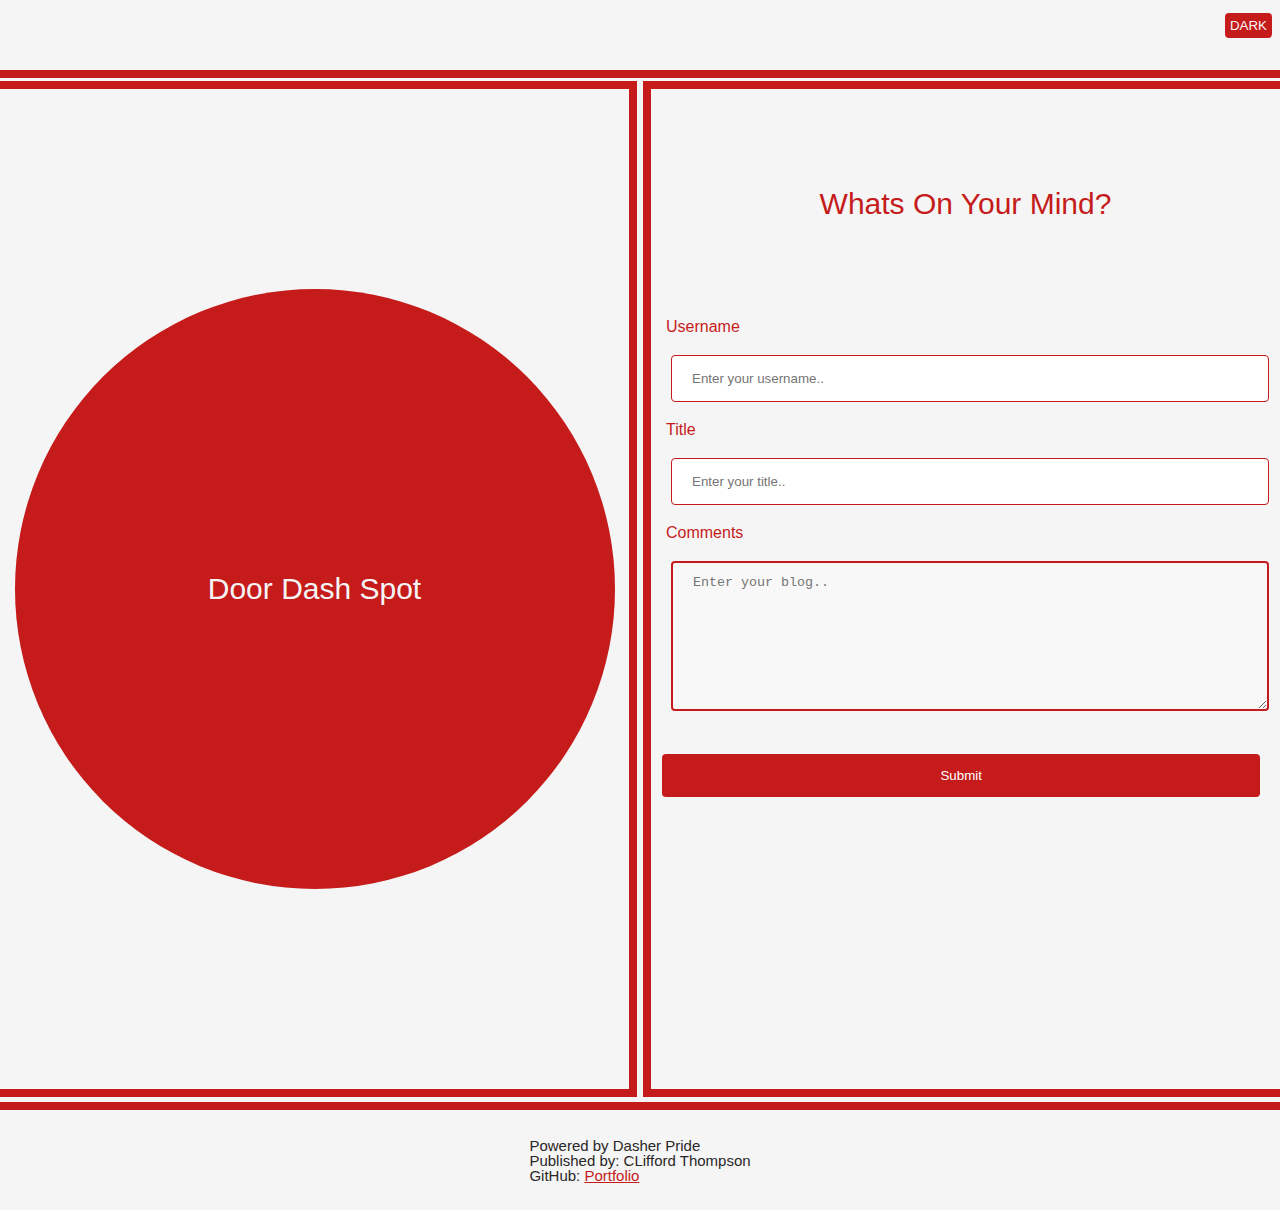
<file: index.html>
<!DOCTYPE html>
<html lang="en">
    <head>
        <meta charset="utf-8">
        <meta http-equiv="X-UA-Compatible" content="IE=edge">
        <title>Door Dash Spot</title>
        <meta name="viewport" content="width=device-width, initial-scale=1">
        <link rel="stylesheet" href="./assets/css/reset.css">
        <link rel="stylesheet" href="./assets/css/form.css">
        <link rel="stylesheet" href="./assets/css/style.css">
        
    </head>
    <body class="switch-light">
        <div class="header">
            <button id="theme">DARK</button>
        </div>
        <div class="container">
        <div class="box1">
            <h1 class="doordash">Door Dash Spot</h1>
        </div>
        <div class="box2">
            <form>
              <h1>Whats On Your Mind?</h1>
              <label for="username" id="user">Username</label>
              <input type="text" id="username" name="username" placeholder="Enter your username..">
          
              <label for="title">Title</label>
              <input type="text" id="title" name="title" placeholder="Enter your title..">
          
              <label for="content">Comments</label>
              <textarea type="text" id="content" name="content" placeholder="Enter your blog.."></textarea>
              <button id="submit">Submit</button>
            </form>
          </div>
    </div>
        <footer class="foot"><div>
            <p>Powered by Dasher Pride</p>
            <p>Published by: CLifford Thompson</p>
            <p>GitHub:  <a href="https://cj237.github.io/innovative-Expedition/">Portfolio</a></p>
            
        </div></footer>
        <script src="./assets/js/logic.js"></script>
        <script src="./assets/js/form.js"></script>
        
    </body>
</html>
</file>
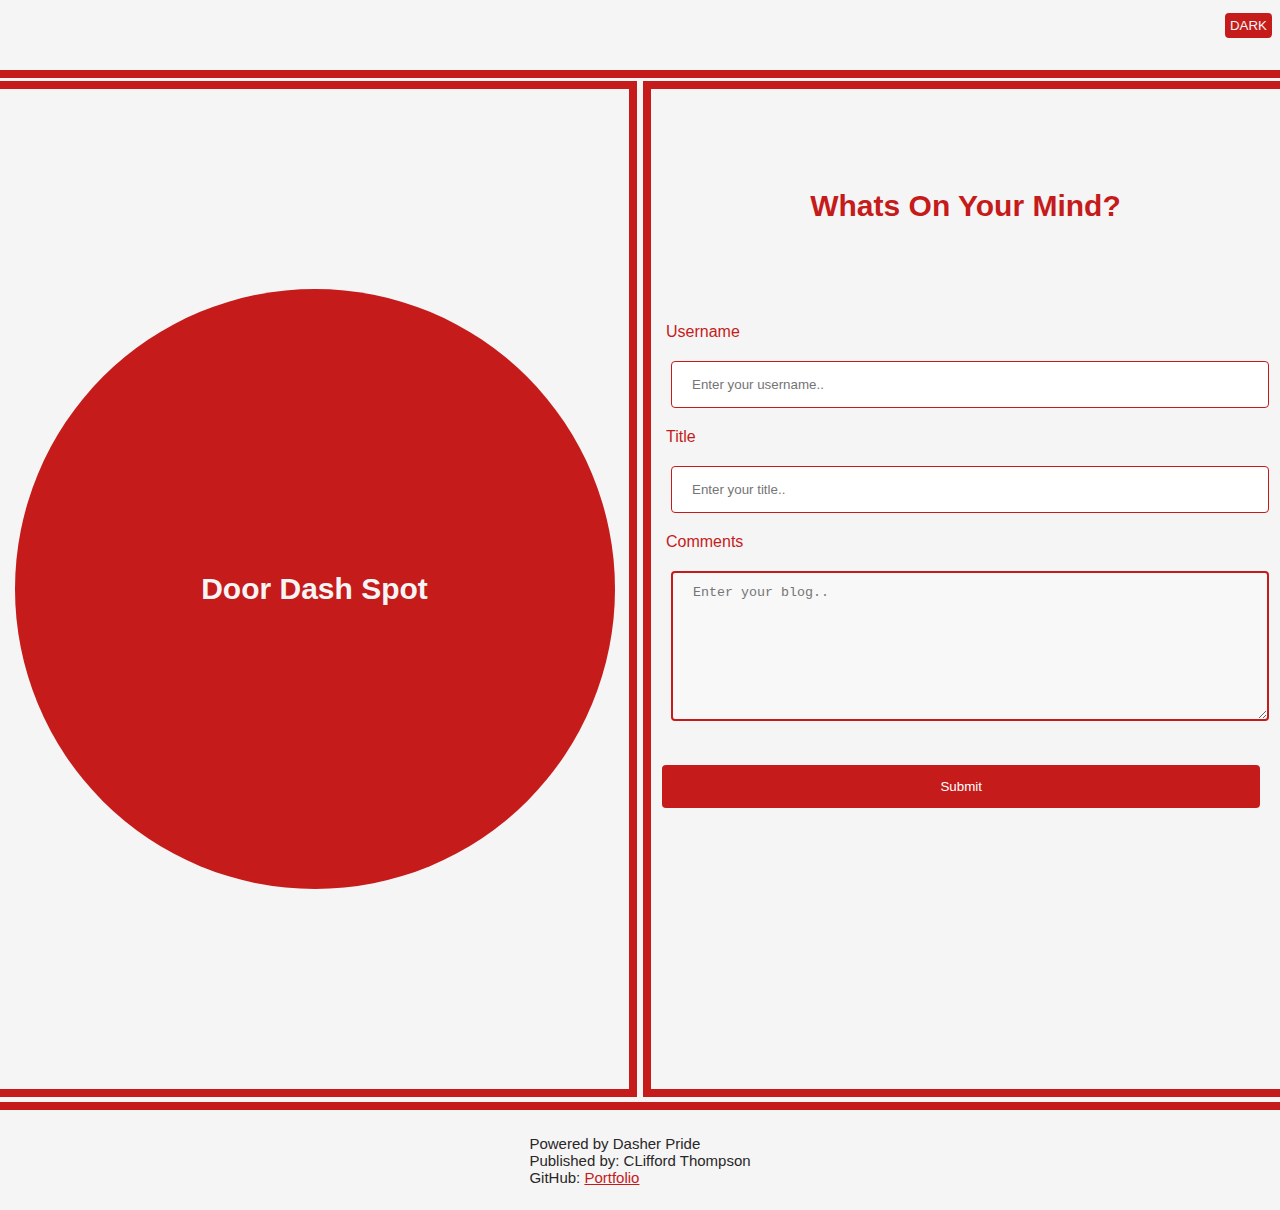
<file: assets/index.html>
<!DOCTYPE html>
<html lang="en">
    <head>
        <meta charset="utf-8">
        <meta http-equiv="X-UA-Compatible" content="IE=edge">
        <title>Door Dash Spot</title>
        <meta name="viewport" content="width=device-width, initial-scale=1">
        <link rel="stylesheet" href="../assets/css/form.css">
        <link rel="stylesheet" href="../assets/css/style.css">
        
    </head>
    <body class="switch-light">
        <div class="header">
            <button id="theme">DARK</button>
        </div>
        <div class="container">
        <div class="box1">
            <h1 class="doordash">Door Dash Spot</h1>
        </div>
        <div class="box2">
            <form>
              <h1>Whats On Your Mind?</h1>
              <label for="username" id="user">Username</label>
              <input type="text" id="username" name="username" placeholder="Enter your username..">
          
              <label for="title">Title</label>
              <input type="text" id="title" name="title" placeholder="Enter your title..">
          
              <label for="content">Comments</label>
              <textarea type="text" id="content" name="content" placeholder="Enter your blog.."></textarea>
              <button id="submit">Submit</button>
            </form>
          </div>
    </div>
        <footer class="foot"><div>
            <p>Powered by Dasher Pride</p>
            <p>Published by: CLifford Thompson</p>
            <p>GitHub:  <a href="https://cj237.github.io/innovative-Expedition/">Portfolio</a></p>
            
        </div></footer>
        <script src="../assets/js/logic.js"></script>
        <script src="../assets/js/form.js"></script>
        
    </body>
</html>
</file>
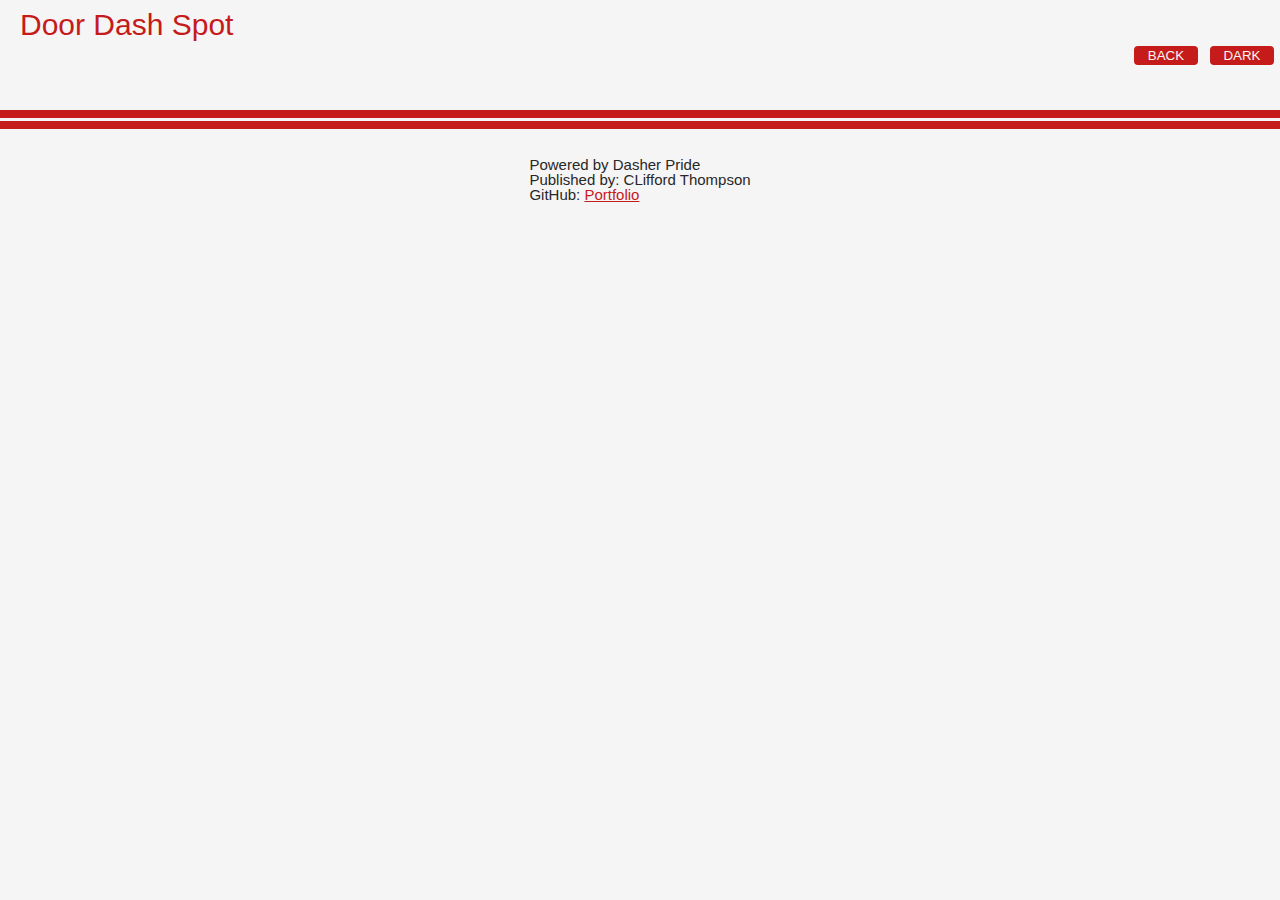
<file: blog.html>
<!DOCTYPE html>

<html>
    <head>
        <meta charset="utf-8">
        <meta http-equiv="X-UA-Compatible" content="IE=edge">
        <title>Dasher Blog</title>
        <meta name="description" content="">
        <meta name="viewport" content="width=device-width, initial-scale=1">
        <link rel="stylesheet" href="./assets/css/reset.css">
        <link rel="stylesheet" href="./assets/css/blog.css">
      
    
    </head>
    <body class="switch-light">
        <div class="header">
            <h1>Door Dash Spot</h1>
            <button id="theme">DARK</button> 
            <button id="back">BACK</button>
        </div>
      
            <ul id="container">
            </ul>
        
        <footer class="foot">
            <div>
                <p>Powered by Dasher Pride</p>
                <p>Published by: CLifford Thompson</p>
                <p>GitHub:  <a href="https://cj237.github.io/innovative-Expedition/">Portfolio</a></p>
                
            </div>
        </footer>
        <script src="./assets/js/logic.js"></script>
        <script src="./assets/js/blog.js"></script>
        
        
       
    </body>
</html>
</file>
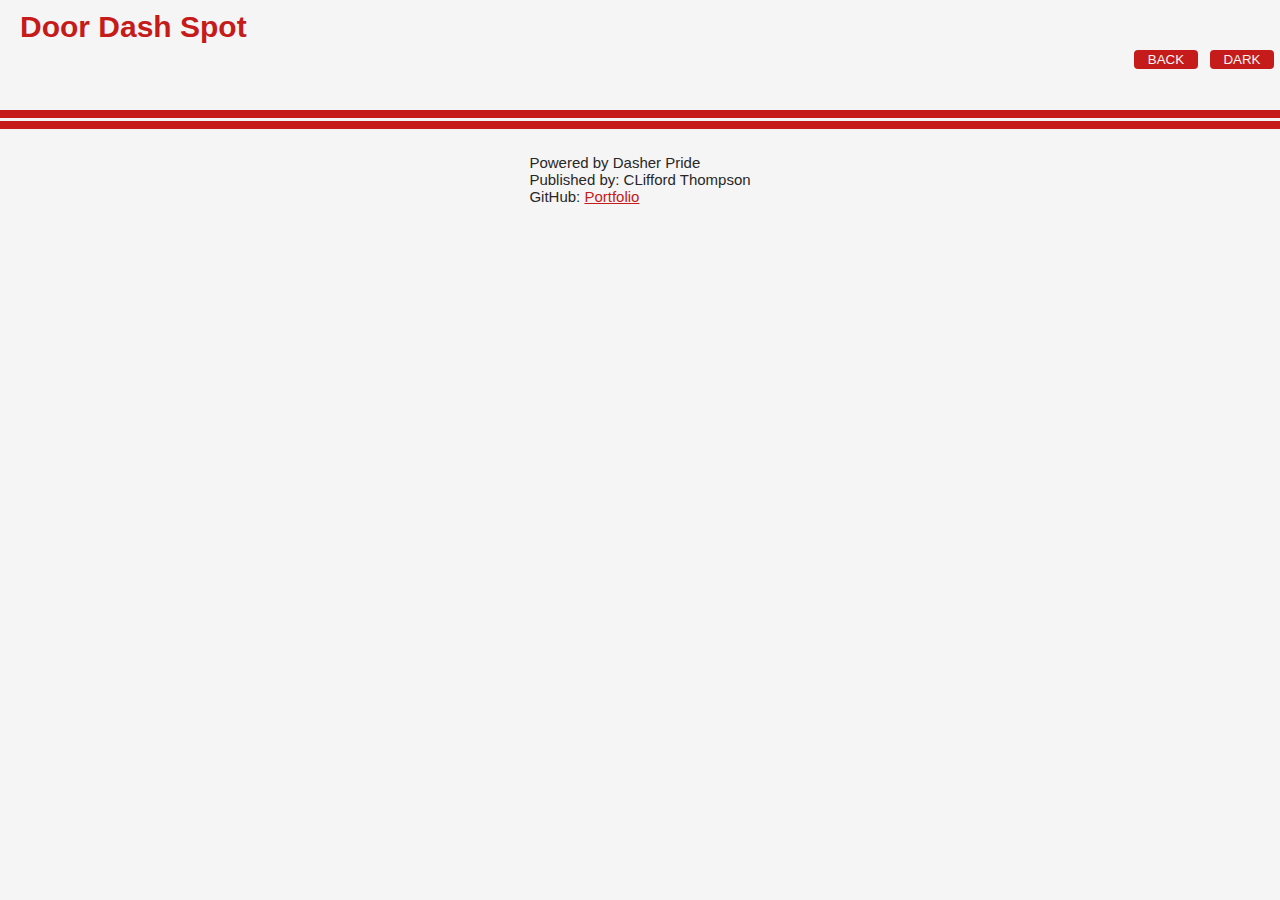
<file: assets/blog.html>
<!DOCTYPE html>

<html>
    <head>
        <meta charset="utf-8">
        <meta http-equiv="X-UA-Compatible" content="IE=edge">
        <title>Dasher Blog</title>
        <meta name="description" content="">
        <meta name="viewport" content="width=device-width, initial-scale=1">
        <link rel="stylesheet" href="../assets/css/blog.css">
      
    
    </head>
    <body class="switch-light">
        <div class="header">
            <h1>Door Dash Spot</h1>
            <button id="theme">DARK</button> 
            <button id="back">BACK</button>
        </div>
      
            <ul id="container">
            </ul>
        
        <footer class="foot">
            <div>
                <p>Powered by Dasher Pride</p>
                <p>Published by: CLifford Thompson</p>
                <p>GitHub:  <a href="https://cj237.github.io/innovative-Expedition/">Portfolio</a></p>
                
            </div>
        </footer>
        <script src="../assets/js/logic.js"></script>
        <script src="../assets/js/blog.js"></script>
        
        
       
    </body>
</html>
</file>
<file: assets/css/form.css>
h1 {
    text-align: center;
    margin-top: 100px;
    margin-bottom: 100px;

}
input[type=text]{
    width: 95%;
    padding: 15px 20px;
    color:#c51b1b;
    display: inline-block;
    border: 1px solid #c51b1b;
    border-radius: 4px;
    box-sizing: border-box;
    margin:20px 20px 20px 20px;
  }

textarea {
    width: 95%;
    height: 150px;
    padding: 12px 20px;
    box-sizing: border-box;
    border: 2px solid #c51b1b;
    border-radius: 4px;
    background-color: #f8f8f8;
    margin:20px 20px 20px 20px;
    color:#c51b1b;
}
  #submit {
    width: 95%;
    background-color: #c51b1b;
    color:white;
    padding: 14px 20px;
    border: none;
    border-radius: 4px;
    cursor: pointer;
    margin:20px 20px 20px 20px;
    
  }
  label{
    margin-left: 15px;
  }
  #submit {
    text-decoration: none;
    color: white;
  }

  .switch-dark #submit {
    color:whitesmoke;
  }
</file>
<file: assets/css/style.css>
*{
    margin: 0;
    padding: 0;
}
body{
    font-family:Arial, Helvetica, sans-serif;
}
.header {
    width: 100%;
    height: 70px;
    border-bottom: 8px solid black;
}

button {
    float: right;
    margin-top: 10px;
    border-radius: 7px;
    margin-right: 5px;
    padding: 3px;
}

.container {
    display: flex;
}
.box1{
    margin-right: 3px;
    margin-top: 3px;
    margin-bottom: 2px;
    /* height: 100%; */
    width: 50%;
    border-right: 8px solid black;
    border-top: 8px solid black;
    border-bottom: 8px solid black;
    display: flex;
}
.box2 {
    margin-left: 3px;
    margin-top: 3px;
    margin-bottom: 2px;
    /* height: 100%; */
    width: 50%;
    border-left: 8px solid black;
    border-top: 8px solid black;
    border-bottom: 8px solid black;
    
}
.box2 h1 {
    font-size: 30px;
}

footer{
    display: flex;
    width: 100%;
    border-top: 8px solid black;
    margin-top: 3px;
    height: 100px;
}
.foot {
    justify-content: center;
    align-items: center;
    font-size: 15px;
}

.doordash{
    background-color: #c51b1b;
    color: white;
    border-radius: 50%;
    width: 600px;
    height: 600px;
    justify-content: center;
    align-content: center;
    margin: 200px auto;
    font-size: 30px;
}
/* dark mode */
.switch-dark{
    background-color:#c51b1b;
    color:whitesmoke;
}
.switch-dark .header {
    border-bottom-color: whitesmoke;
    background-color: #c51b1b;
}
.switch-dark button {
    background-color:whitesmoke;
    border: 3px solid #c51b1b;
    color:#c51b1b;
    
}
.switch-dark button:hover{
    background-color: lightcoral;
    color: whitesmoke;
}

.switch-dark button:active{
    background-color: rgb(150, 9, 9);
}
.switch-dark .box1 {
    border-right-color: whitesmoke;
    border-top-color: whitesmoke;
    border-bottom-color: whitesmoke;
    background-color: #c51b1b;
}
.switch-dark .box1 .doordash{
    background-color: whitesmoke;
    color:#c51b1b;
 }
.switch-dark .box2 {
    border-left-color:  whitesmoke;
    border-top-color:  whitesmoke;
    border-bottom-color: whitesmoke;
    background-color:#c51b1b;
}
.switch-dark .box2 #submit{
    background-color: whitesmoke;
    color:#c51b1b
}
.switch-dark .foot{
    border-top-color: antiquewhite;
    background-color: #c51b1b;
    color:whitesmoke
}
.switch-dark .foot a{
    color:whitesmoke;
}


/* light mode */
.switch-light{
    background-color:whitesmoke;
    color: #292727;
}
.switch-light .header {
    border-bottom-color: #c51b1b;
    background-color: whitesmoke;
}
.switch-light button {
    background-color:#c51b1b;
    border: 3px solid whitesmoke;
    color:whitesmoke;
    padding: 5px;
}
.switch-light button:hover{
    background-color: red;
}

.switch-light button:active{
    background-color: rgb(150, 9, 9);
}
.switch-light .box1 {
    border-right-color:#c51b1b;
    border-top-color: #c51b1b;
    border-bottom-color: #c51b1b;
    background-color: whitesmoke;
}
.switch-light .box1 .doordash{
   color:whitesmoke;
}
.switch-light .box2 {
    border-left-color:  #c51b1b;
    border-top-color:  #c51b1b;
    border-bottom-color: #c51b1b;
    background-color: whitesmoke;
    color:#c51b1b;
}
.switch-light .foot{
    border-top-color: #c51b1b;
    background-color: whitesmoke;

}
.switch-light .foot a{
    color:#c51b1b;
}
</file>
<file: assets/css/blog.css>
*{
    margin: 0;
    padding: 0;
}

body{
    font-family:Arial, Helvetica, sans-serif;
}
.header {
    width: 100%;
    height: 100px;
    border-bottom: 8px solid black;
}
h1 {
    font-size: 30px;
    margin-left: 20px;
    margin-top: 10px;
}
button {
    float:right;
    margin: 3px;
    width: 70px;
    background-color: #292727;
    color: antiquewhite;
    border-radius: 7px;
}

a {  
    color: #292727;
}
footer{
    display: flex;
    width: 100%;
    margin-top: 3px;
    height: 100px;
}

.foot {
    justify-content: center;
    align-items: center;
    border-top: 8px solid black;
    font-size: 15px;
}
li {
    list-style-type: none;
}
.blog {
    display:flex;
    flex-direction: column;
    width: 95%;
    border: 5px solid black;
    height: 150px;
    margin: 10px;
    margin-left: 50px;
    font-size: 15px;
    border-radius: 7px;
}

.title {
    border-bottom: 5px solid black;
    margin: 15px;
    padding-left: 5px;
    font-size: 15px;
}

/* dark mode */
.switch-dark{
    background-color:#c51b1b;
    color:whitesmoke;
}
.switch-dark .header {
    border-bottom-color: whitesmoke;
    background-color: #c51b1b;
    color:whitesmoke;
}
.switch-dark button {
    background-color: whitesmoke;
    color:#c51b1b;
    border: 3px solid #c51b1b;
    padding: 2px;
}

.switch-dark button:hover{
    background-color: lightcoral;
    color: whitesmoke;
}
.switch-dark button:active{
    background-color: rgb(150, 9, 9);
}
.switch-dark a {
    color:#292727;
}
.switch-dark .blog {
    border-color: whitesmoke;
}
.switch-dark .color{
    background-color: #c51b1b;
}
.switch-dark {
    background-color: #c51b1b;
}
.switch-dark .title{
    border-bottom-color: whitesmoke;
}
.switch-dark .foot{
    border-top-color:whitesmoke;
    background-color: #c51b1b;
    color:#292727;

}
.switch-dark .foot a{
    color:antiquewhite;
}

/*light mode */
.switch-light{
    background-color:whitesmoke;
    color:#c51b1b;
}
.switch-light .header {
    border-bottom-color:#c51b1b;
    color:#c51b1b
}
.switch-light a {
    color:#292727;
    
}
.switch-light button{
    color:whitesmoke;
    background-color:#c51b1b;
    border: 3px solid whitesmoke;
    padding: 2px;
}
.switch-light button:hover{
    background-color: red;
}

.switch-light button:active{
    background-color: rgb(150, 9, 9);
}
.switch-light .blog {
    border-color:#c51b1b;
}
.switch-light .title{
    border-bottom-color:#c51b1b;
    
}
.switch-light .foot{
    border-top-color:#c51b1b;
    color:#292727;
}
.switch-light .foot a{
    color:#c51b1b
}
</file>
